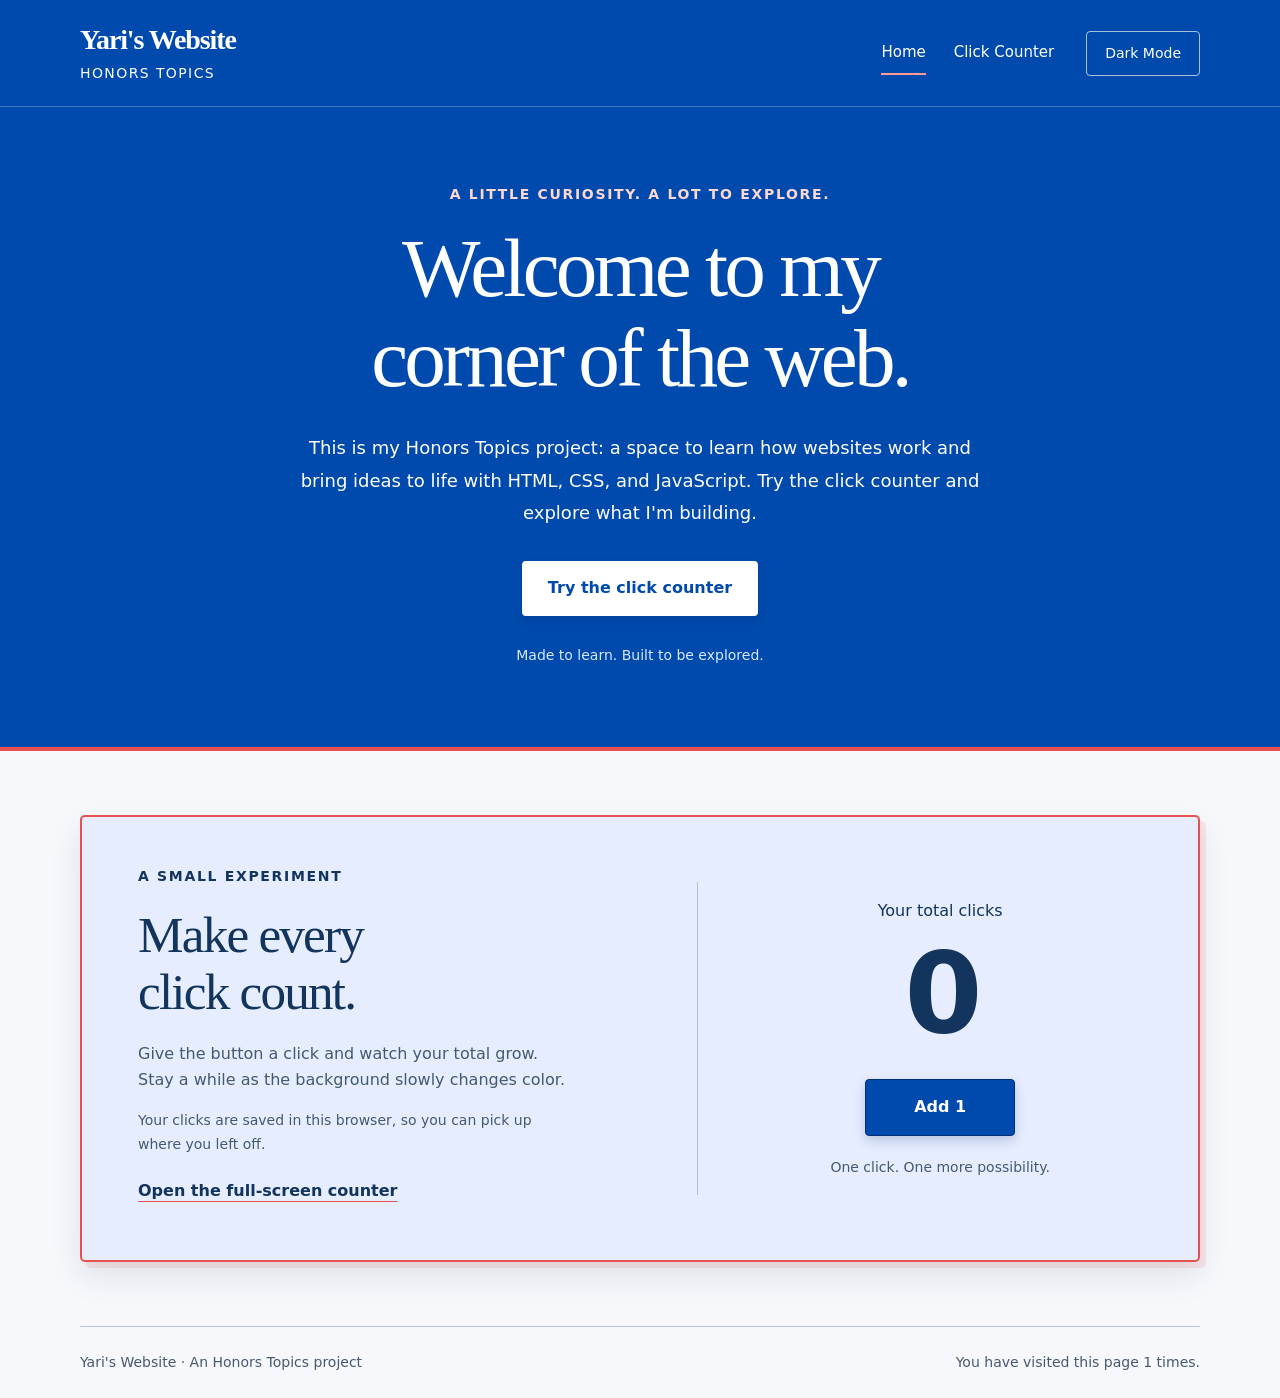
<file: public/index.html>
<!DOCTYPE html>
<html lang="en">
<head>
    <meta charset="UTF-8">
    <meta name="viewport" content="width=device-width, initial-scale=1.0">
    <meta name="description" content="Welcome to Yari's Honors Topics website: a space to learn web design, explore a canvas game, and try an interactive click counter.">
    <title>Home | Yari's Website</title>
    <link rel="stylesheet" href="style.css">
    <script src="scripts/theme.js"></script>
    <script defer src="scripts/main.js"></script>
    <script defer src="scripts/counter.js"></script>
</head>
<body class="home-page">
    <a class="skip-link" href="#main">Skip to content</a>
    <div id="counterBubbles" aria-hidden="true"></div>
    <header class="home-header">
        <a class="home-brand" href="index.html">Yari's Website<span>Honors Topics</span></a>
        <nav class="home-nav" aria-label="Main navigation">
            <a href="index.html" aria-current="page">Home</a>
            <a href="#counter">Click Counter</a>
        </nav>
        <button class="theme-toggle" type="button" data-theme-toggle aria-pressed="false">Dark Mode</button>
    </header>
    <main id="main">
        <section class="welcome-banner" aria-labelledby="welcome-title">
            <div class="home-container">
                <p class="home-eyebrow">A little curiosity. A lot to explore.</p>
                <h1 id="welcome-title">Welcome to my<br>corner of the web.</h1>
                <p class="welcome-description">This is my Honors Topics project: a space to learn how websites work and bring ideas to life with HTML, CSS, and JavaScript. Try the click counter and explore what I'm building.</p>
                <div class="welcome-actions">
                    <a class="home-button home-button-light" href="#counter">Try the click counter</a>
                </div>
                <p class="welcome-note">Made to learn. Built to be explored.</p>
            </div>
        </section>
        <section id="counter" class="home-counter-section" aria-labelledby="counter-title">
            <div class="home-container home-counter-panel">
                <div class="home-counter-intro">
                    <p class="home-eyebrow">A small experiment</p>
                    <h2 id="counter-title">Make every<br>click count.</h2>
                    <p>Give the button a click and watch your total grow. Stay a while as the background slowly changes color.</p>
                    <p class="home-storage-note">Your clicks are saved in this browser, so you can pick up where you left off.</p>
                    <a class="home-text-link" href="counter.html">Open the full-screen counter</a>
                </div>
                <div class="home-counter-controls">
                    <p class="counter-value" aria-live="polite" aria-atomic="true"><span class="counter-label">Your total clicks</span> <span id="clickCount">0</span></p>
                    <button id="incrementButton" type="button">Add 1</button>
                    <p class="home-counter-caption">One click. One more possibility.</p>
                </div>
            </div>
        </section>
    </main>
    <footer class="home-footer home-container">
        <p>Yari's Website <span>· An Honors Topics project</span></p>
        <p id="count">Welcome! Make yourself at home.</p>
    </footer>
</body>
</html>
</file>
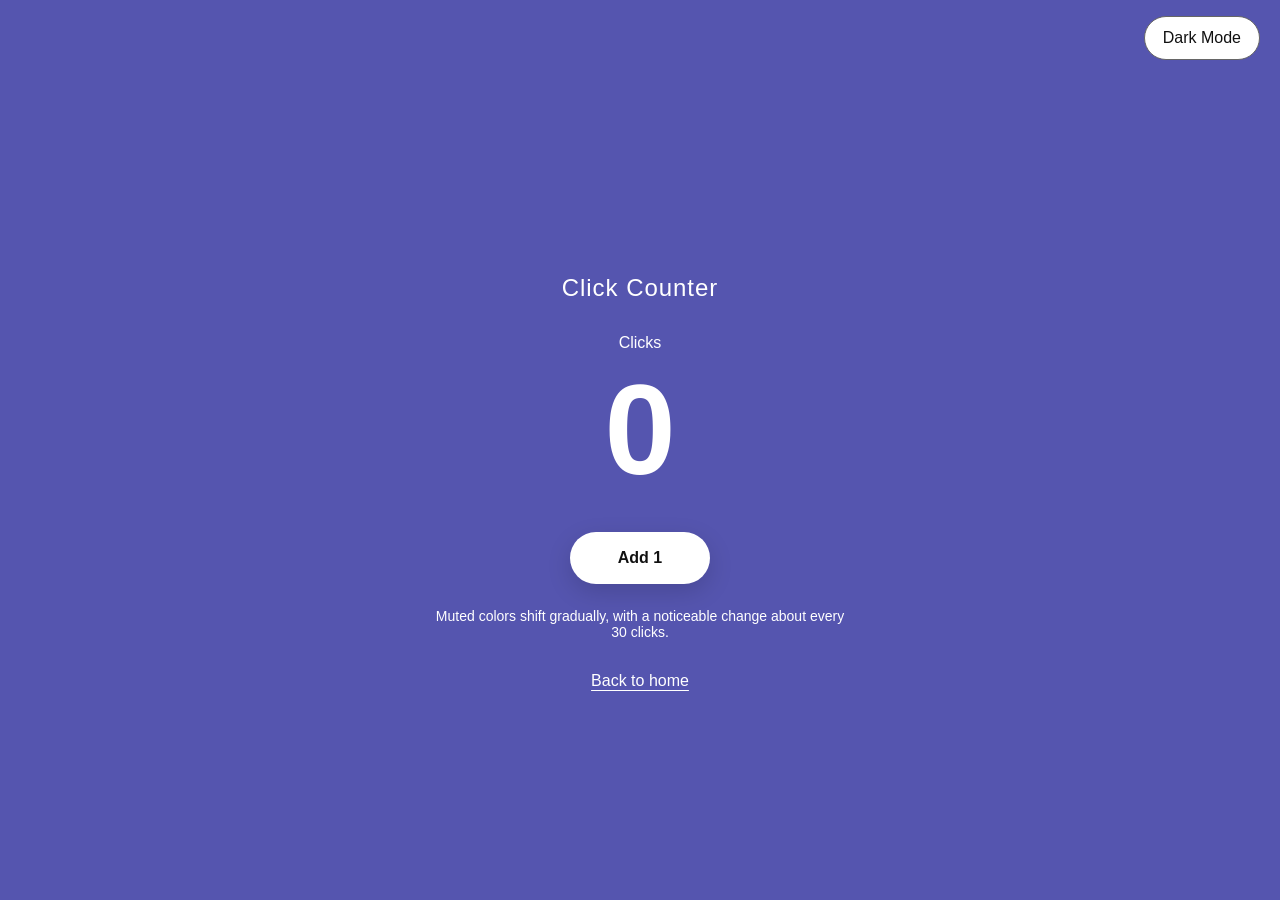
<file: public/counter.html>
<!DOCTYPE html>
<html lang="en">
<head>
    <meta charset="UTF-8">
    <meta name="viewport" content="width=device-width, initial-scale=1.0">
    <title>Click Counter</title>
    <link rel="stylesheet" href="style.css">
    <script src="scripts/theme.js"></script>
    <script defer src="scripts/counter.js"></script>
</head>
<body class="counter-page">
    <div id="counterBubbles" aria-hidden="true"></div>
    <header class="theme-toolbar">
        <button class="theme-toggle" type="button" data-theme-toggle aria-pressed="false">Dark Mode</button>
    </header>
    <main class="counter-panel">
        <h1>Click Counter</h1>
        <p class="counter-value" aria-live="polite" aria-atomic="true"><span class="counter-label">Clicks</span> <span id="clickCount">0</span></p>
        <button id="incrementButton" type="button">Add 1</button>
        <p class="counter-hint">Muted colors shift gradually, with a noticeable change about every <span id="colorChangeClicks">75</span> clicks.</p>
        <a class="counter-home" href="index.html">Back to home</a>
    </main>
</body>
</html>
</file>
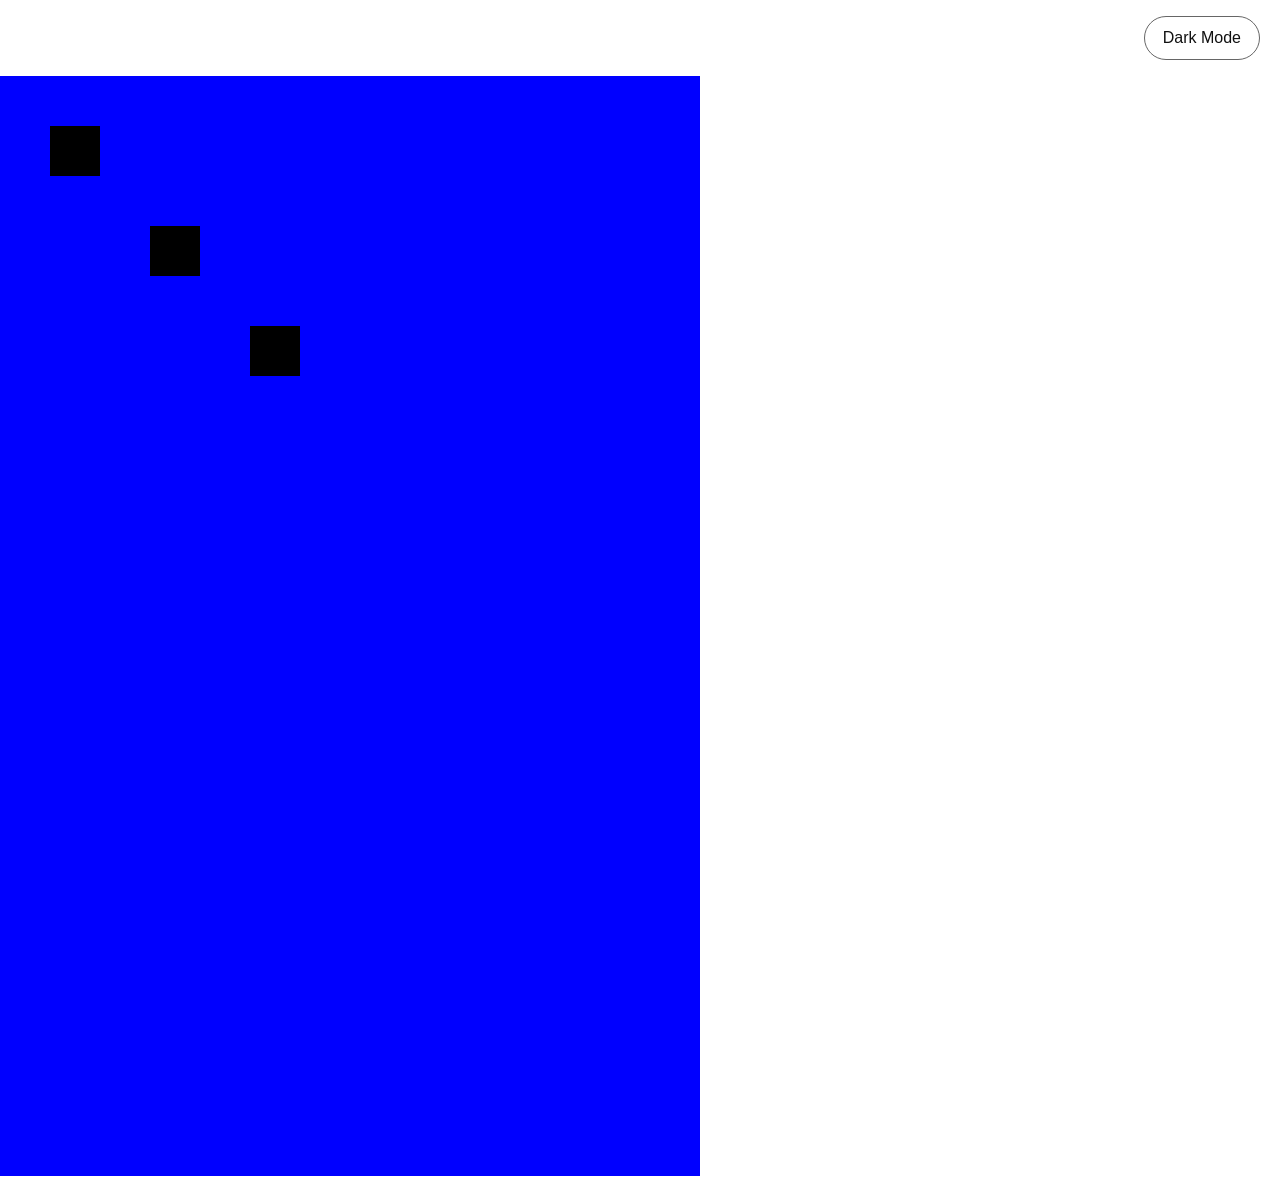
<file: public/game.html>
<!doctype html>
<html lang="en">
  <head>
    <meta charset="UTF-8" />
    <meta name="viewport" content="width=device-width, initial-scale=1.0" />
    <title>Canvas Game</title>
    <link rel="stylesheet" href="style.css" />
    <script src="scripts/theme.js"></script>
  </head>
  <body>
    <header class="theme-toolbar">
      <button class="theme-toggle" type="button" data-theme-toggle aria-pressed="false">Dark Mode</button>
    </header>
    <canvas
      id="gameCanvas"
      width="700"
      height="1100"
    ></canvas>
    <script src="scripts/game.js"></script>
  </body>
</html>
</file>
<file: public/style.css>
body {
    font-family: Arial, sans-serif;
    margin: 0;
    padding: 0;
}

:root {
    color-scheme: light;
}

:root[data-theme='dark'] {
    color-scheme: dark;
}

.theme-toolbar {
    display: flex;
    justify-content: flex-end;
    padding: 16px 20px;
}

.theme-toggle {
    min-height: 44px;
    padding: 10px 18px;
    border: 1px solid #666;
    border-radius: 999px;
    background-color: #fff;
    color: #111;
    font: inherit;
    cursor: pointer;
}

.theme-toggle[aria-pressed='true'] {
    background-color: #293444;
    color: #f0f3f7;
    border-color: #94a3b8;
}

.theme-toggle:focus-visible {
    outline: 3px solid #72c7ff;
    outline-offset: 4px;
}

.counter-page .theme-toolbar {
    position: absolute;
    top: 0;
    right: 0;
}

#gameCanvas {
    background-color: blue;
}

[data-theme='dark'] body {
    background-color: #121821;
    color: #f0f3f7;
}

[data-theme='dark'] .page-section {
    border-color: #435064;
}

[data-theme='dark'] #section1 {
    background-color: #16394a;
}

[data-theme='dark'] #section2 {
    background-color: #3c2932;
}

[data-theme='dark'] #section3 {
    background-color: #253b2f;
}

[data-theme='dark'] #gameCanvas {
    background-color: #18243d;
}

[data-theme='dark'] #incrementButton {
    background-color: #293444;
    color: #f0f3f7;
}

[data-theme='dark'] #incrementButton:hover {
    background-color: #3b4b61;
}

.page-section {
    padding: 20px;
    margin: 20px 0;
    border: 1px solid #ccc;
}

#section1 {
    background-color: #1c90c6;
}

#section2 {
    background-color: #ffe6e6;
}

#section3 {
    background-color: #e6ffe6;
}

.counter-link {
    display: inline-block;
    padding: 14px 24px;
    border-radius: 8px;
    background-color: #001f3f;
    color: #fff;
    font-weight: 600;
    text-decoration: none;
}

.counter-link:hover {
    background-color: #003366;
}

.counter-link:focus-visible,
.counter-page button:focus-visible,
.counter-home:focus-visible {
    outline: 3px solid #72c7ff;
    outline-offset: 5px;
}

.counter-page {
    min-height: 100vh;
    min-height: 100svh;
    display: grid;
    place-items: center;
    box-sizing: border-box;
    padding: 96px 20px 32px;
    background-color: #5555af;
    color: #fff;
    transition: background-color 200ms ease;
}

.counter-panel {
    width: 100%;
    max-width: 420px;
    text-align: center;
}

.counter-panel h1 {
    margin: 0 0 32px;
    font-size: 1.5rem;
    font-weight: 500;
    letter-spacing: 0.04em;
}

.counter-value {
    margin: 0 0 32px;
}

.counter-label {
    display: block;
    margin-bottom: 8px;
    font-size: 1rem;
}

#clickCount {
    display: block;
    font-size: clamp(5rem, 20vw, 8rem);
    font-weight: 700;
    font-variant-numeric: tabular-nums;
    line-height: 1.1;
    overflow-wrap: anywhere;
}

#incrementButton {
    min-height: 52px;
    padding: 14px 48px;
    border: 0;
    border-radius: 999px;
    background-color: #fff;
    color: #111;
    font: inherit;
    font-weight: 700;
    cursor: pointer;
    box-shadow: 0 8px 24px rgb(0 0 0 / 15%);
}

#incrementButton:hover {
    background-color: #e8e8e8;
}

.counter-hint {
    margin: 24px 0 32px;
    font-size: 0.875rem;
}

.counter-home {
    color: inherit;
    font-size: 1rem;
    text-underline-offset: 4px;
}

#counterBubbles {
    position: fixed;
    inset: 0;
    overflow: hidden;
    pointer-events: none;
    z-index: 1;
}

.counter-bubble {
    position: absolute;
    box-sizing: border-box;
    border: 2px solid hsl(var(--bubble-hue) 85% 85%);
    border-radius: 50%;
    background: radial-gradient(circle at 30% 25%, #fff 0 8%, transparent 14%),
        hsl(var(--bubble-hue) 75% 65% / 25%);
    box-shadow: 0 1px 4px rgb(0 0 0 / 25%), inset 0 0 3px rgb(255 255 255 / 60%);
    animation: counter-bubble-rise 1200ms ease-out forwards;
}

@keyframes counter-bubble-rise {
    from {
        opacity: 1;
        transform: translate(0, 0) scale(0.7);
    }
    to {
        opacity: 0;
        transform: translate(var(--bubble-drift), calc(-1 * var(--bubble-rise))) scale(1.1);
    }
}

@keyframes counter-bubble-fade {
    from { opacity: 1; }
    to { opacity: 0; }
}

@media (prefers-reduced-motion: reduce) {
    .counter-page {
        transition: none;
    }

    .counter-bubble {
        animation-name: counter-bubble-fade;
        animation-duration: 150ms !important;
    }
}

/* Home page: blue, serif typography, and coral outlines inspired by Sim-Civics. */
.home-page {
    --home-blue: #004aad;
    --home-ink: #12345d;
    --home-muted: #455970;
    --home-paper: #f7f8fc;
    --home-coral: #e55050;
    background: var(--home-paper);
    color: var(--home-ink);
    font-family: 'Inter', system-ui, -apple-system, 'Segoe UI', sans-serif;
    font-size: 1rem;
    line-height: 1.65;
}

.home-page *,
.home-page *::before,
.home-page *::after {
    box-sizing: border-box;
}

.home-container {
    width: min(1120px, calc(100% - 64px));
    margin-inline: auto;
}

.home-header {
    display: flex;
    align-items: center;
    gap: 32px;
    padding: 24px max(32px, calc((100% - 1120px) / 2));
    background: var(--home-blue);
    color: #fff;
    border-bottom: 1px solid rgb(255 255 255 / 25%);
}

.home-brand {
    margin-right: auto;
    color: inherit;
    font: 700 1.75rem/1.15 Georgia, 'Times New Roman', serif;
    letter-spacing: -0.04em;
    text-decoration: none;
}

.home-brand span {
    display: block;
    margin-top: 8px;
    font: 400 0.875rem/1.3 system-ui, sans-serif;
    letter-spacing: 0.1em;
    text-transform: uppercase;
}

.home-nav {
    display: flex;
    align-items: center;
    gap: 28px;
}

.home-nav a {
    padding-block: 8px;
    color: inherit;
    font-size: 0.9375rem;
    text-decoration: none;
    border-bottom: 2px solid transparent;
}

.home-nav a[aria-current='page'],
.home-nav a:hover {
    border-color: #ff9b95;
}

.home-page .theme-toggle {
    flex-shrink: 0;
    border: 1px solid rgb(255 255 255 / 65%);
    border-radius: 4px;
    background: transparent;
    color: #fff;
    font-size: 0.875rem;
}

.welcome-banner {
    padding: 76px 0 80px;
    background: var(--home-blue);
    color: #fff;
    text-align: center;
    border-bottom: 4px solid var(--home-coral);
}

.home-eyebrow {
    margin: 0 0 18px;
    font-size: 0.875rem;
    font-weight: 600;
    letter-spacing: 0.12em;
    text-transform: uppercase;
}

.welcome-banner .home-eyebrow {
    color: #ffd7d3;
}

.welcome-banner h1 {
    margin: 0;
    font: 400 clamp(2.75rem, 6.5vw, 5.25rem)/1.08 Georgia, 'Times New Roman', serif;
    letter-spacing: -0.045em;
}

.welcome-description {
    max-width: 710px;
    margin: 28px auto 0;
    font-size: 1.125rem;
    line-height: 1.8;
}

.welcome-actions {
    display: flex;
    justify-content: center;
    flex-wrap: wrap;
    gap: 16px;
    margin-top: 32px;
}

.home-button {
    display: inline-flex;
    justify-content: center;
    align-items: center;
    min-height: 48px;
    padding: 12px 24px;
    border: 2px solid;
    border-radius: 4px;
    font-weight: 600;
    text-decoration: none;
    box-shadow: 0 4px 10px rgb(0 20 60 / 15%);
    transition: box-shadow 180ms ease, background-color 180ms ease;
}

.home-button-light {
    background: #fff;
    border-color: #fff;
    color: #004aad;
}

.home-button-outline {
    background: transparent;
    border-color: #ff9b95;
    color: #fff;
}

.home-button:hover {
    box-shadow: 0 6px 18px rgb(0 20 60 / 30%);
}

.welcome-note {
    margin: 28px 0 0;
    font-size: 0.875rem;
    color: #d9e8ff;
}

.home-counter-section {
    padding: 64px 0;
    scroll-margin-top: 24px;
}

.home-counter-panel {
    display: grid;
    grid-template-columns: 1.15fr 1fr;
    align-items: center;
    gap: 48px;
    padding: 48px 56px;
    border: 2px solid var(--home-coral);
    border-radius: 5px;
    background-color: #e6edff;
    box-shadow: 6px 6px 0 rgb(229 80 80 / 12%), 0 14px 32px rgb(13 34 64 / 10%);
    animation: home-color-shift 36s ease-in-out infinite;
}

.home-counter-intro h2 {
    margin: 0 0 20px;
    color: var(--home-ink);
    font: 400 clamp(2.25rem, 4vw, 3.25rem)/1.12 Georgia, 'Times New Roman', serif;
    letter-spacing: -0.035em;
}

.home-counter-intro > p:not(.home-eyebrow) {
    max-width: 440px;
    color: var(--home-muted);
}

.home-counter-intro .home-storage-note {
    font-size: 0.875rem;
}

.home-text-link {
    display: inline-block;
    padding-block: 8px;
    color: var(--home-ink);
    font-weight: 600;
    text-underline-offset: 5px;
    text-decoration-color: var(--home-coral);
}

.home-counter-controls {
    min-width: 0;
    padding: 16px 0 16px 40px;
    border-left: 1px solid rgb(18 52 93 / 25%);
    text-align: center;
}

.home-page .counter-value {
    margin-bottom: 24px;
}

.home-page #clickCount {
    font-size: clamp(4rem, 10vw, 7rem);
    letter-spacing: -0.06em;
}

.home-page #incrementButton {
    min-height: 52px;
    border: 1px solid #002f76;
    border-radius: 4px;
    background: #004aad;
    color: #fff;
    box-shadow: 0 5px 12px rgb(0 45 100 / 20%);
}

.home-page #incrementButton:hover {
    background: #00377f;
}

.home-counter-caption {
    margin: 20px 0 0;
    color: var(--home-muted);
    font-size: 0.875rem;
}

.home-footer {
    display: flex;
    justify-content: space-between;
    flex-wrap: wrap;
    gap: 8px 24px;
    padding-block: 24px;
    border-top: 1px solid #b8c4d3;
    color: var(--home-muted);
    font-size: 0.875rem;
}

.home-footer p {
    margin: 0;
}

.home-page a:focus-visible,
.home-page button:focus-visible {
    outline: 3px solid #e55050;
    outline-offset: 5px;
}

.home-header a:focus-visible,
.home-header button:focus-visible,
.welcome-banner a:focus-visible {
    outline-color: #fff;
}

.skip-link {
    position: absolute;
    top: 12px;
    left: 12px;
    z-index: 10;
    padding: 12px 20px;
    transform: translateY(-160%);
    background: #fff;
    color: #004aad;
}

.skip-link:focus {
    transform: translateY(0);
}

@keyframes home-color-shift {
    0%, 100% { background-color: #e6edff; }
    33% { background-color: #f9e6eb; }
    66% { background-color: #e1f1ed; }
}

@keyframes home-color-shift-dark {
    0%, 100% { background-color: #1c2d4a; }
    33% { background-color: #37263d; }
    66% { background-color: #193b3d; }
}

[data-theme='dark'] .home-page {
    --home-blue: #082f68;
    --home-ink: #ecf2ff;
    --home-muted: #c4cfdf;
    --home-paper: #121b2a;
}

[data-theme='dark'] .home-counter-panel {
    background-color: #1c2d4a;
    animation-name: home-color-shift-dark;
}

[data-theme='dark'] .home-counter-controls {
    border-color: #677b97;
}

@media (max-width: 800px) {
    .home-header {
        flex-wrap: wrap;
        gap: 20px;
        padding: 20px 24px;
    }

    .home-nav {
        order: 3;
        justify-content: center;
        width: 100%;
        gap: 24px;
    }

    .home-counter-panel {
        gap: 32px;
        padding: 32px;
    }

    .home-counter-controls {
        padding-left: 24px;
    }
}

@media (max-width: 600px) {
    .home-container {
        width: calc(100% - 40px);
    }

    .home-brand {
        font-size: 1.4rem;
    }

    .home-header {
        padding-inline: 20px;
        gap: 16px;
    }

    .home-nav {
        gap: 20px;
    }

    .home-nav a {
        font-size: 0.875rem;
    }

    .welcome-banner {
        padding: 52px 0;
    }

    .welcome-description {
        font-size: 1rem;
    }

    .home-counter-section {
        padding-block: 40px;
    }

    .home-counter-panel {
        grid-template-columns: 1fr;
        padding: 28px 24px;
    }

    .home-counter-controls {
        border-left: 0;
        border-top: 1px solid rgb(18 52 93 / 25%);
        padding: 28px 0 8px;
    }

    .home-footer span {
        display: block;
    }
}

@media (prefers-reduced-motion: reduce) {
    .home-counter-panel,
    [data-theme='dark'] .home-counter-panel {
        animation: none;
    }

    .home-button {
        transition: none;
    }
}
</file>
